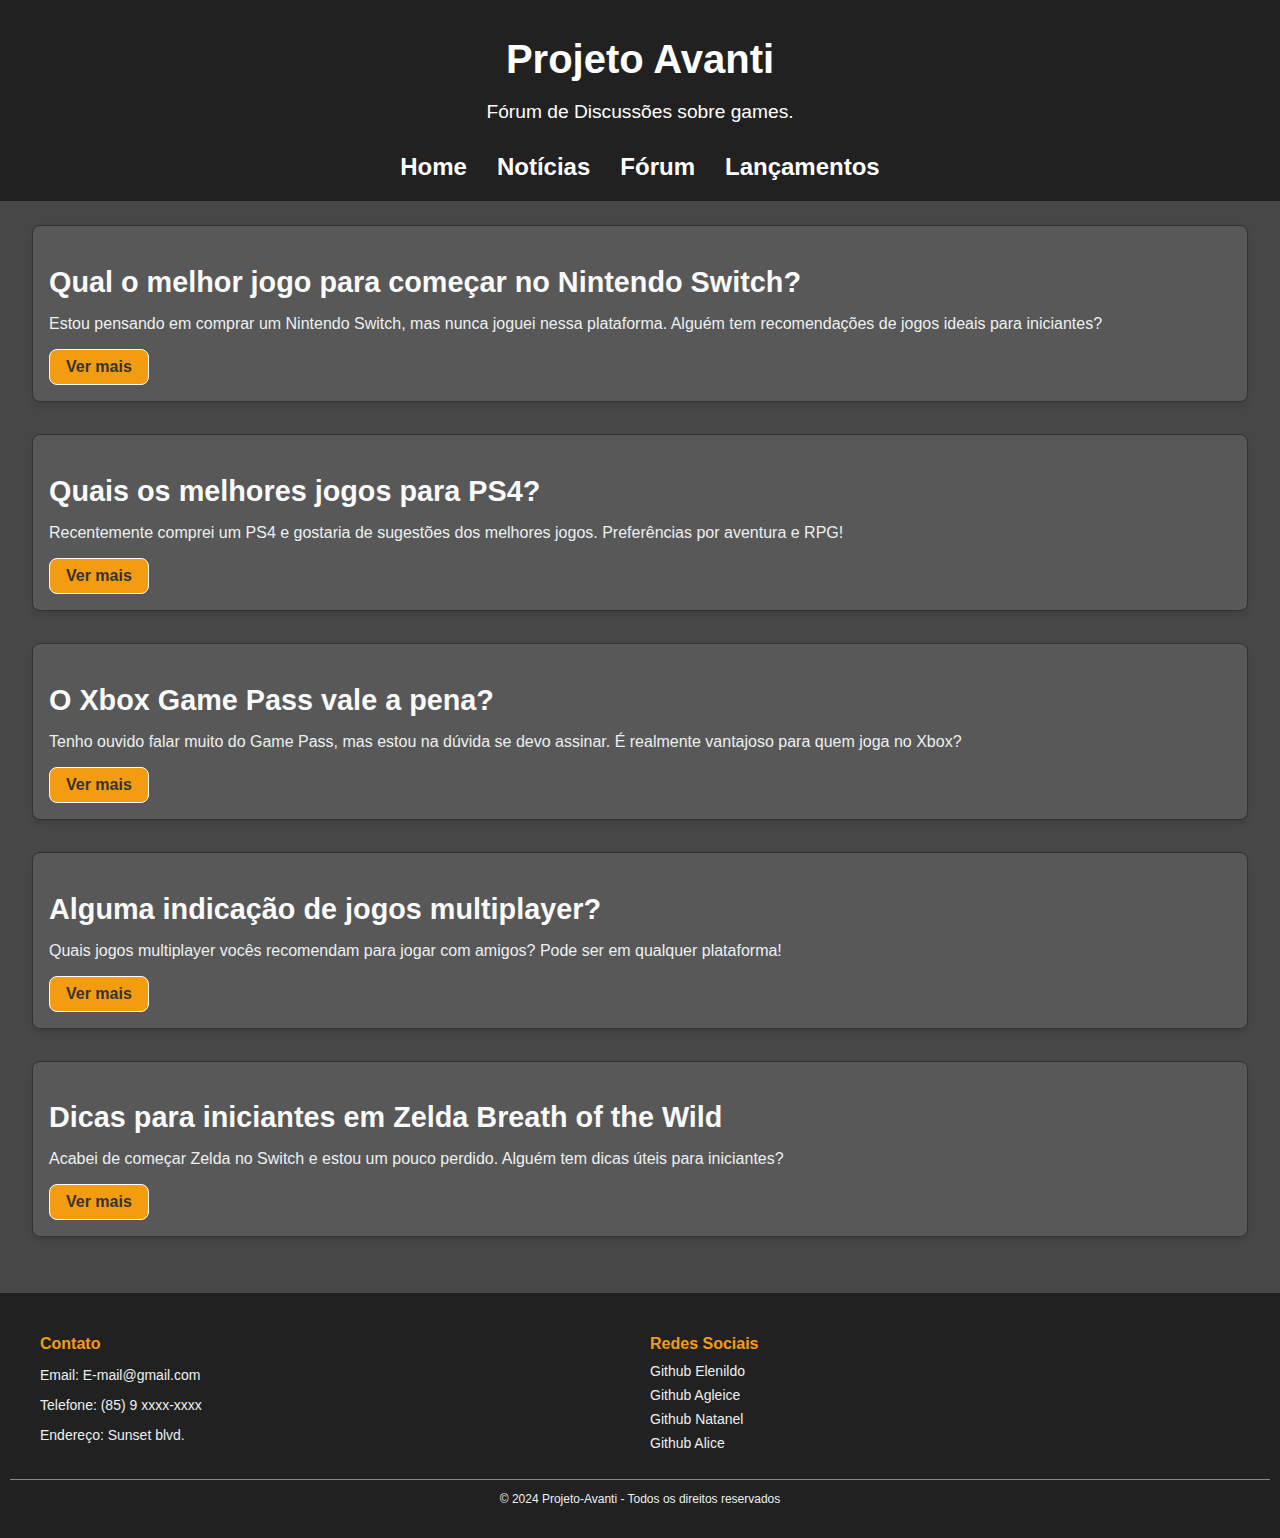
<file: Pages/ForumPage/index.html>
<!DOCTYPE html>
<html lang="pt-br">
  <head>
    <meta charset="UTF-8" />
    <meta name="viewport" content="width=device-width, initial-scale=1.0" />
    <title>Fórum de Jogos</title>
    <link rel="stylesheet" href="styles.css" />
  </head>

  <body>
    <header class="header" id="header">
      <h1>Projeto Avanti</h1>
      <p>Fórum de Discussões sobre games.</p>
      <nav class="main-nav">
        <ul>
          <li><a href="../../index.html">Home</a></li>
          <li><a href="../noticias/News.html">Notícias</a></li>
          <li><a href="../Lançamentos/ReleasesPage.html">Fórum</a></li>
          <li><a href="../noticias/News.html">Lançamentos</a></li>
        </ul>
      </nav>
    </header>

    <main>
      <article class="post">
        <h2>Qual o melhor jogo para começar no Nintendo Switch?</h2>
        <p>
          Estou pensando em comprar um Nintendo Switch, mas nunca joguei nessa
          plataforma. Alguém tem recomendações de jogos ideais para iniciantes?
        </p>
        <a href="" class="ver-mais">Ver mais</a>
      </article>

      <article class="post">
        <h2>Quais os melhores jogos para PS4?</h2>
        <p>
          Recentemente comprei um PS4 e gostaria de sugestões dos melhores
          jogos. Preferências por aventura e RPG!
        </p>
        <a href="" class="ver-mais">Ver mais</a>
      </article>

      <article class="post">
        <h2>O Xbox Game Pass vale a pena?</h2>
        <p>
          Tenho ouvido falar muito do Game Pass, mas estou na dúvida se devo
          assinar. É realmente vantajoso para quem joga no Xbox?
        </p>
        <a href="" class="ver-mais">Ver mais</a>
      </article>

      <article class="post">
        <h2>Alguma indicação de jogos multiplayer?</h2>
        <p>
          Quais jogos multiplayer vocês recomendam para jogar com amigos? Pode
          ser em qualquer plataforma!
        </p>
        <a href="" class="ver-mais">Ver mais</a>
      </article>

      <article class="post">
        <h2>Dicas para iniciantes em Zelda Breath of the Wild</h2>
        <p>
          Acabei de começar Zelda no Switch e estou um pouco perdido. Alguém tem
          dicas úteis para iniciantes?
        </p>
        <a href="" class="ver-mais">Ver mais</a>
      </article>
    </main>

    <footer class="site-footer" id="footer">
      <div class="footer-container">
        <!-- Contact -->
        <div class="footer-section contact-info">
          <h4>Contato</h4>
          <p>Email: E-mail@gmail.com</p>
          <p>Telefone: (85) 9 xxxx-xxxx</p>
          <p>Endereço: Sunset blvd.</p>
        </div>

        <!-- Github -->
        <div class="footer-section social-media">
          <h4>Redes Sociais</h4>
          <ul>
            <li>
              <a href="https://github.com/ElenildoFilho" target="_blank"
                >Github Elenildo</a
              >
            </li>
            <li>
              <a href="https://github.com/agleicesousa" target="_blank"
                >Github Agleice</a
              >
            </li>
            <li>
              <a href="https://github.com/Natanael135" target="_blank"
                >Github Natanel</a
              >
            </li>
            <li>
              <a href="https://github.com/lic3as" target="_blank"
                >Github Alice</a
              >
            </li>
          </ul>
        </div>
      </div>

      <div class="footer-bottom">
        <p>© 2024 Projeto-Avanti - Todos os direitos reservados</p>
      </div>
    </footer>
  </body>
</html>
</file>
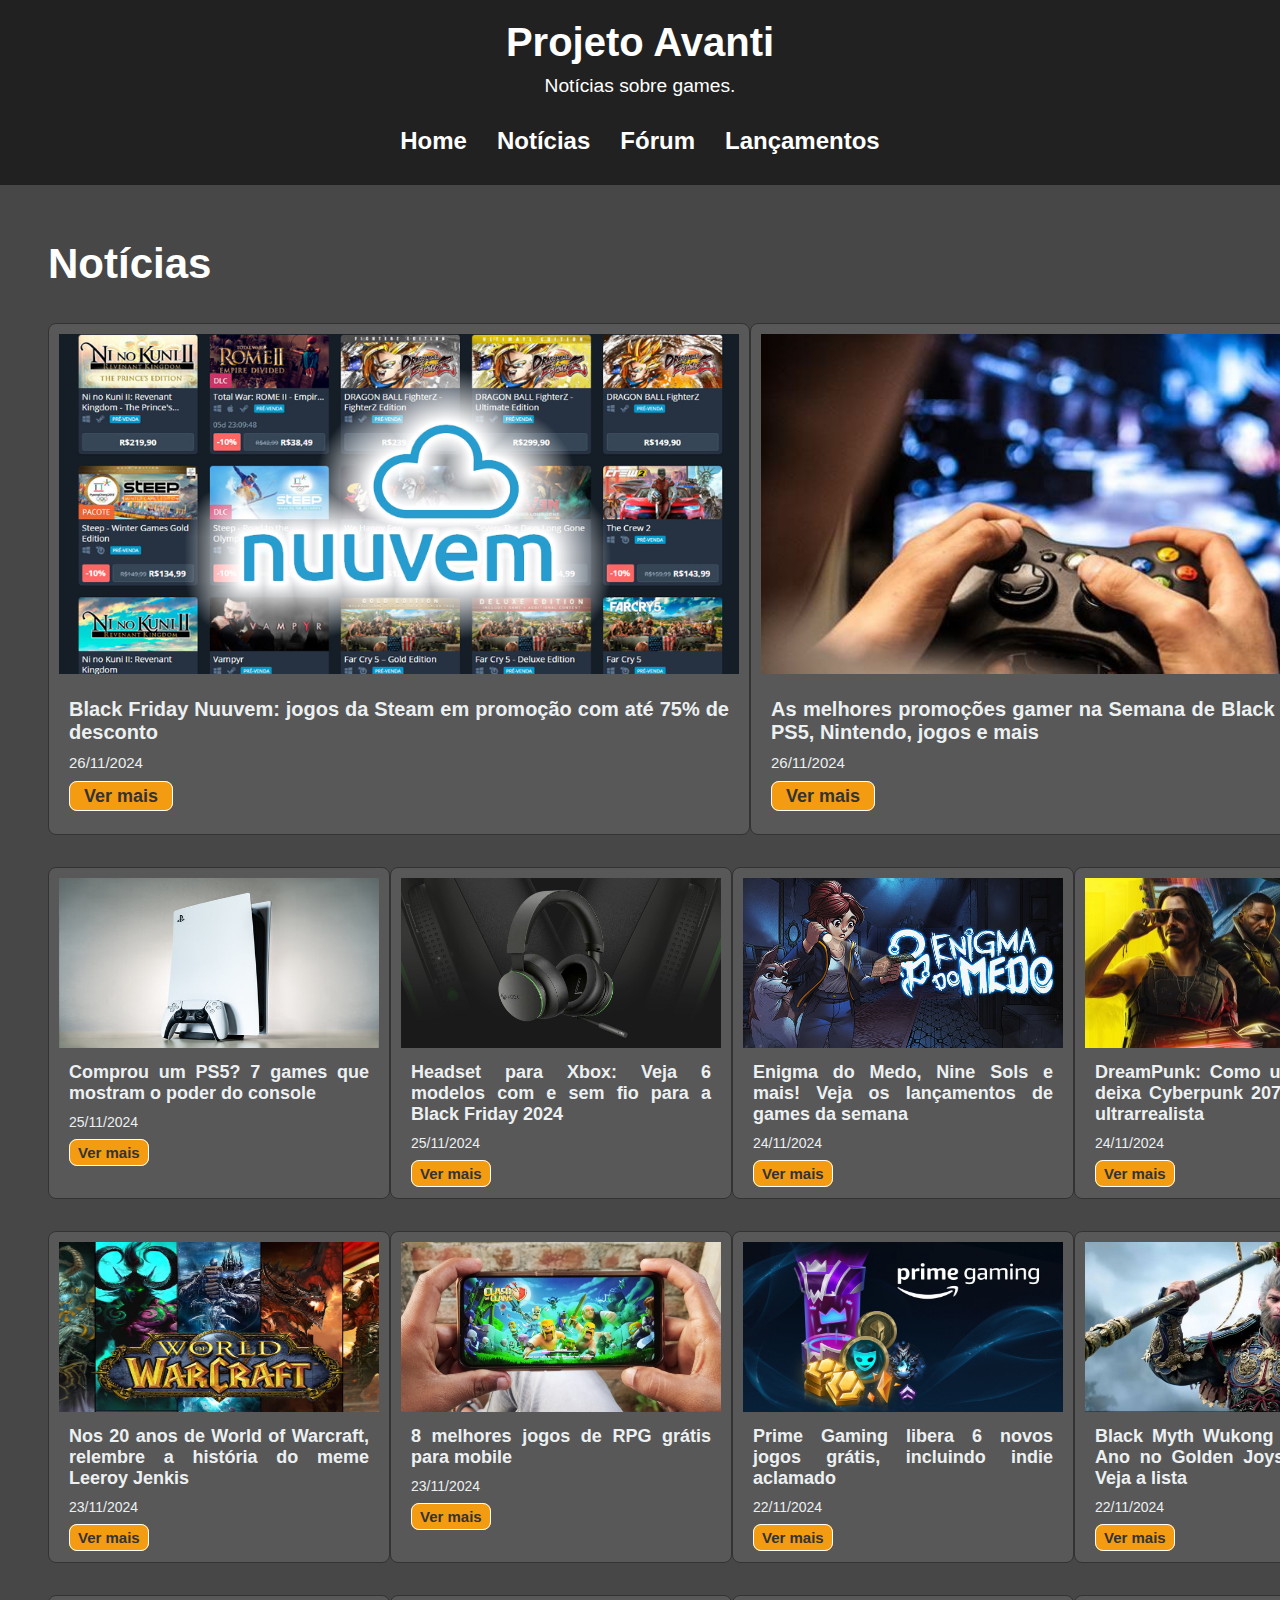
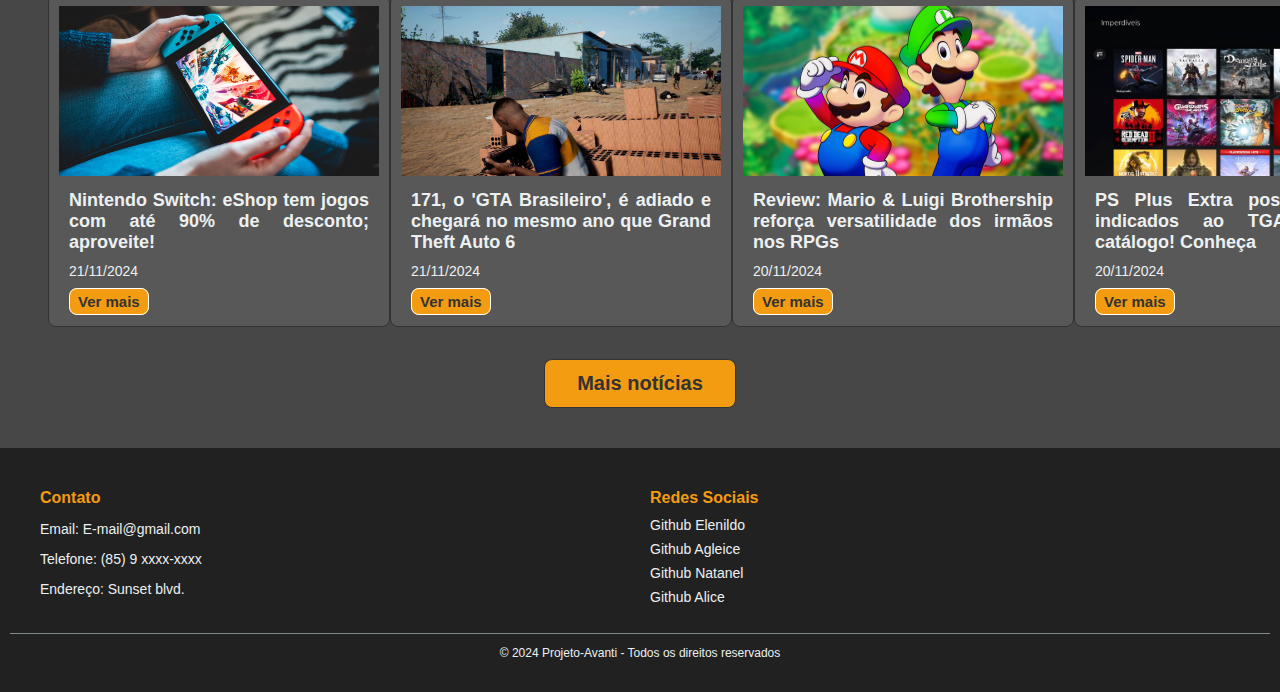
<file: Pages/noticias/News.html>
<!DOCTYPE html>
<html lang="pt-br">
<head>
    <meta charset="UTF-8">
    <meta name="viewport" content="width=device-width, initial-scale=1.0">
    <title>Notícias sobre Games</title>
    <link rel="stylesheet" href="style.css" />
</head>
<body>
    <header class="header" id="header">
      <h1>Projeto Avanti</h1>
      <p>Notícias sobre games.</p>
      <nav class="main-nav">
        <ul>
          <li><a href="">Home</a></li>
          <li><a href="#noticias">Notícias</a></li>
          <li><a href="../ForumPage/index.html">Fórum</a></li>
          <li><a href="../Lançamentos/ReleasesPage.html">Lançamentos</a></li>
        </ul>
      </nav>
    </header>
  
    <!-- Seção de Notícias -->
    <section id="news" class="noticias">
        <h2>Notícias</h2>
        <section class="grid-destaque">
            <div class="card-destaque">
                <img src="/Assets/image/news_nuuvem.jpg" alt="Nuuvem">
                <h3>Black Friday Nuuvem: jogos da Steam em promoção com até 75% de desconto</h3>
                <p>26/11/2024</p>
                <a href="https://www.tecmundo.com.br/voxel/500120-black-friday-nuuvem-jogos-da-steam-em-promocao-com-ate-75-de-desconto.htm" target="_blank">Ver mais</a>
            </div>
            <div class="card-destaque">
                <img src="/Assets/image/news_jogandoxbox.jpg" alt="Pessoa jogando no Xbox">
                <h3>As melhores promoções gamer na Semana de Black Friday Amazon: PS5, Nintendo, jogos e mais</h3>
                <p>26/11/2024</p>
                <a href="https://www.tecmundo.com.br/voxel/500115-as-melhores-promocoes-gamer-na-semana-de-black-friday-amazon-ps5-nintendo-jogos-e-mais.htm" target="_blank">Ver mais</a>
            </div>
        </section>
        <section class="grid-noticia">
            <div class="card-noticia">
                <img src="/Assets/image/news_ps5.jpg" alt="PlayStation 5">
                <h3>Comprou um PS5? 7 games que mostram o poder do console</h3>
                <p>25/11/2024</p>
                <a href="https://www.tecmundo.com.br/voxel/500110-comprou-um-ps5-7-games-que-mostram-o-poder-do-console.htm" target="_blank">Ver mais</a>
            </div>
            <div class="card-noticia">
                <img src="/Assets/image/news_headsetxbox.jpg" alt="Headset Xbox">
                <h3>Headset para Xbox: Veja 6 modelos com e sem fio para a Black Friday 2024</h3>
                <p>25/11/2024</p>
                <a href="https://www.tecmundo.com.br/voxel/500109-headset-para-xbox-veja-6-modelos-com-e-sem-fio-para-a-black-friday-2024.htm " target="_blank">Ver mais</a>
            </div>
            <div class="card-noticia">
                <img src="/Assets/image/news_enigma do medo.jpg" alt="Enigma do Medo">
                <h3>Enigma do Medo, Nine Sols e mais! Veja os lançamentos de games da semana</h3>
                <p>24/11/2024</p>
                <a href="https://www.tecmundo.com.br/voxel/500095-enigma-do-medo-nine-sols-e-mais-veja-os-lancamentos-de-games-da-semana.htm" target="_blank">Ver mais</a>
            </div>
            <div class="card-noticia">
                <img src="/Assets/image/news_cyberpunk.jpg" alt="Cyberpunk 2077">
                <h3>DreamPunk: Como usar mod que deixa Cyberpunk 2077 com visual ultrarrealista</h3>
                <p>24/11/2024</p>
                <a href="https://www.tecmundo.com.br/voxel/500101-dreampunk-como-usar-mod-que-deixa-cyberpunk-2077-com-visual-ultrarrealista.htm" target="_blank">Ver mais</a>
            </div>
            <div class="card-noticia">
                <img src="/Assets/image/news_worldofwarcraft.jpg" alt="World of Warcraft">
                <h3>Nos 20 anos de World of Warcraft, relembre a história do meme Leeroy Jenkis</h3>
                <p>23/11/2024</p>
                <a href="https://www.tecmundo.com.br/voxel/500092-nos-20-anos-de-world-of-warcraft-relembre-a-historia-do-meme-leeroy-jenkis.htm" target="_blank">Ver mais</a>
            </div>
            <div class="card-noticia">
                <img src="/Assets/image/news_mobile.jpg" alt="Jogos mobile">
                <h3>8 melhores jogos de RPG grátis para mobile</h3>
                <p>23/11/2024</p>
                <a href="https://www.tecmundo.com.br/voxel/500087-8-melhores-jogos-de-rpg-gratis-para-mobile.htm" target="_blank">Ver mais</a>
            </div>
            <div class="card-noticia">
                <img src="/Assets/image/news_primegaming.jpg" alt="Prime Gaming">
                <h3>Prime Gaming libera 6 novos jogos grátis, incluindo indie aclamado</h3>
                <p>22/11/2024</p>
                <a href="https://www.tecmundo.com.br/voxel/500098-prime-gaming-libera-6-novos-jogos-gratis-incluindo-indie-aclamado.htm" target="_blank">Ver mais</a>
            </div>
            <div class="card-noticia">
                <img src="/Assets/image/news_blackmyth.jpg" alt="Black Myth Wukong">
                <h3>Black Myth Wukong é o Jogo do Ano no Golden Joystick Awards! Veja a lista</h3>
                <p>22/11/2024</p>
                <a href="https://www.tecmundo.com.br/voxel/500089-black-myth-wukong-e-o-jogo-do-ano-no-golden-joystick-awards-veja-a-lista.htm" target="_blank">Ver mais</a>
            </div>
            <div class="card-noticia">
                <img src="/Assets/image/news_nintendo.png" alt="Nintendo Switch">
                <h3>Nintendo Switch: eShop tem jogos com até 90% de desconto; aproveite!</h3>
                <p>21/11/2024</p>
                <a href="https://www.tecmundo.com.br/voxel/500085-nintendo-switch-eshop-tem-jogos-com-ate-90-de-desconto-aproveite.htm" target="_blank">Ver mais</a>
            </div>
            <div class="card-noticia">
                <img src="/Assets/image/news_gtabrasileiro.jpg" alt="171, GTA Brasileiro">
                <h3>171, o 'GTA Brasileiro', é adiado e chegará no mesmo ano que Grand Theft Auto 6</h3>
                <p>21/11/2024</p>
                <a href="https://www.tecmundo.com.br/voxel/500083-171-o-gta-brasileiro-e-adiado-e-chegara-no-mesmo-ano-que-grand-theft-auto-6.htm" target="_blank">Ver mais</a>
            </div>
            <div class="card-noticia">
                <img src="/Assets/image/news_marioeluigi.jpg" alt="Mario e Luigi">
                <h3>Review: Mario & Luigi Brothership reforça versatilidade dos irmãos nos RPGs</h3>
                <p>20/11/2024</p>
                <a href="https://www.tecmundo.com.br/voxel/500064-review-mario-luigi-brothership-reforca-versatilidade-dos-irmaos-nos-rpgs.htm" target="_blank">Ver mais</a>
            </div>
            <div class="card-noticia">
                <img src="/Assets/image/news_psplus.jpeg" alt="PS Plus Extra">
                <h3>PS Plus Extra possui 3 jogos indicados ao TGA 2024 no catálogo! Conheça</h3>
                <p>20/11/2024</p>
                <a href="https://www.tecmundo.com.br/voxel/500071-ps-plus-extra-possui-3-jogos-indicados-ao-tga-2024-no-catalogo-conheca.htm" target="_blank">Ver mais</a>
            </div>
        </section>
        <div class="btn-mais">
            <a href="https://www.tecmundo.com.br/voxel/noticias" target="_blank">Mais notícias</a> 
        </div>
        
    </section>

    <footer class="site-footer" id="footer">
        <div class="footer-container">
            <!-- Contact -->
            <div class="footer-section contact-info">
                <h4>Contato</h4>
                <p>Email: E-mail@gmail.com</p>
                <p>Telefone: (85) 9 xxxx-xxxx</p>
                <p>Endereço: Sunset blvd.</p>
            </div>
    
            <!-- Github -->
            <div class="footer-section social-media">
                <h4>Redes Sociais</h4>
                <ul>
                    <li><a href="https://github.com/ElenildoFilho" target="_blank">Github Elenildo</a></li>
                    <li><a href="https://github.com/agleicesousa" target="_blank">Github Agleice</a></li>
                    <li><a href="https://github.com/Natanael135" target="_blank">Github Natanel</a></li>
                    <li><a href="https://github.com/lic3as" target="_blank">Github Alice</a></li>
                </ul>
            </div>
        </div>
    
        <div class="footer-bottom">
            <p>© 2024 Projeto-Avanti - Todos os direitos reservados</p>
        </div>
    </footer>
</body>
</html>
</file>
<file: Pages/ForumPage/styles.css>
html {
  scroll-behavior: smooth;
}
body {
  font-family: Arial, sans-serif;
  margin: 0;
  padding: 0;
  background-color: #474747;
}

/* Estilo do Header */
.header {
  text-align: center;
  padding: 10px 0;
  background-color: rgb(33, 33, 33);
  color: #fff;
}

.header h1 {
  font-size: 2.5rem;
  margin-bottom: 10px;
}

.header p {
  font-size: 1.2rem;
  margin-bottom: 20px;
}

/* Estilo do menu de navegação */
.main-nav {
  display: flex;
  justify-content: center;
  padding: 0;
  margin: 0;
  background-color: rgb(33, 33, 33);
  padding: 10px;
}

.main-nav ul {
  list-style: none;
  padding: 0;
  margin: 0;
  display: flex;
}

.main-nav li {
  margin: 0 15px;
}

.main-nav a {
  text-decoration: none;
  color: #ffffff;
  font-size: 1.5rem;
  font-weight: bold;
  transition: color 0.3s ease;
}

.main-nav a:hover {
  color: #f39c12;
}

main {
  padding: 1.5rem 2rem;
}

.post {
  background-color: #585858;
  border: solid 1px #333333;
  border-radius: 0.5rem;
  margin-bottom: 2rem;
  padding: 1rem;
  box-shadow: 0 4px 6px rgba(0, 0, 0, 0.1);
}

.post h2 {
  color: #fafafa;
  font-size: 1.8rem;
  margin-bottom: 0.5rem;
}

.post p {
  color: #ecf0f1;
  margin-bottom: 1rem;
}

.post .ver-mais {
  display: inline-block;
  text-decoration: none;
  color: #333333;
  background-color: #f39c12;
  border: solid 1.5px #ffffff;
  border-radius: 0.5rem;
  padding: 8px 16px;
  font-weight: 600;
  transition: background-color 0.3s ease, color 0.3s ease;
}

.post .ver-mais:hover {
  background-color: #ffffff;
  color: #333333;
}

/* Footer */
.site-footer {
  background-color: rgb(33, 33, 33);
  color: #ecf0f1;
  padding: 20px 10px;
  font-family: Arial, sans-serif;
  font-size: 14px;
}

.footer-container {
  display: flex;
  flex-wrap: wrap;
  justify-content: space-between;
  gap: 20px;
  max-width: 1200px;
  margin: 0 auto;
}

.footer-section {
  flex: 1 1 calc(33.333% - 20px);
  min-width: 200px;
}

.footer-section h4 {
  margin-bottom: 10px;
  font-size: 16px;
  color: #f39c12;
}

.footer-section ul {
  list-style: none;
  padding: 0;
  margin: 0;
}

.footer-section ul li {
  margin-bottom: 8px;
}

.footer-section ul li a {
  color: #ecf0f1;
  text-decoration: none;
}

.footer-section ul li a:hover {
  text-decoration: underline;
}

.footer-bottom {
  text-align: center;
  margin-top: 20px;
  font-size: 12px;
  border-top: 1px solid #7f8c8d;
  padding-top: 10;
}

.footer-section a {
  color: #ecf0f1;
  text-decoration: none;
}

.footer-section a:hover {
  color: #f39c12;
}
</file>
<file: Pages/noticias/style.css>
html {
    scroll-behavior: smooth;
}
  
/* Configurações gerais */
body {
    font-family: Arial, sans-serif;
    margin: 0;
    padding: 0;
    background-color: #474747;
    color: #333;
}
  
header {
    text-align: center;
    background-color: rgb(33, 33, 33);
    color: white;
    padding: 20px;
}
  
header h1 {
    font-size: 3em;
    margin: 0;
}
  
header p {
    margin: 10px 0;
}
  
/* Estilo do Header */
.header {
    text-align: center; 
    padding: 20px;
}
  
.header h1 {
    font-size: 2.5rem;
    margin-bottom: 10px;
}
  
.header p {
    font-size: 1.2rem;
    margin-bottom: 20px;
}
  
/* Estilo do menu de navegação */
.main-nav {
    display: flex;
    justify-content: center;
    padding: 0;
    margin: 0;
    background-color: rgb(33, 33, 33);
    padding: 10px;
}
  
.main-nav ul {
    list-style: none;
    padding: 0;
    margin: 0;
    display: flex;
}
  
.main-nav li {
    margin: 0 15px;
}
  
.main-nav a {
    text-decoration: none;
    color: #ffffff;
    font-size: 1.5rem;
    font-weight: bold;
    transition: color 0.3s ease;
}
  
.main-nav a:hover {
    color: #f39c12;
}

/* Seção das Notícias */
.noticias {
    padding-inline: 48px;
    padding-block: 20px;
}

.noticias h2 {
    color: #ffffff;
    font-size: 42px;
    font-weight: 700;
}

.grid-destaque {
    display: grid;
    grid-template-columns: 2fr 2fr;
    margin-bottom: 32px;
}

.card-destaque{
    width: 700px;
    height: 510px;
    background-color: #585858;
    border: solid 1px #333333;
    border-radius: .5rem;

    & h3 { 
        color: #ecf0f1;
        font-size: 20px;
        margin-top: 20px;
        margin-bottom: 10px;
        margin-inline: 20px;
        text-align: justify;
    }

    & p {
        color: #ecf0f1;
        font-size: 15px;
        margin-top: 8px;
        margin-inline: 20px;
        text-align: left;
    }

    & img {
        margin-left: 10px;
        margin-top: 10px;
        width: 680px;
        height: 340px;
    }

    & a {
        color: #333333;
        font-weight: 600;
        text-decoration: none;
        border: solid 1.5px #ffffff;
        border-radius: .5rem;
        background-color: #f39c12;
        padding-block: 4px;
        padding-inline: 14px;
        font-size: 18px;
        margin-top: 8px;
        margin-inline: 20px;
        text-align: left;
    }

    & a:hover {
        background-color: #ffffff;
        transition: background-color 1s ease;

    }
}

.card-destaque:hover {
    outline: solid 2px #a0a0a0;
    border-radius: .5rem;
}

.grid-noticia {
    display: grid;
    grid-template-columns: 1fr 1fr 1fr 1fr;
}

.card-noticia {
    width: 340px;
    height: 330px;
    background-color: #585858;
    border: solid 1px #333333;
    border-radius: .5rem;
    margin-bottom: 32px;

    & h3 { 
        color: #ecf0f1;
        font-size: 18px;
        margin-top: 10px;
        margin-inline: 20px;
        margin-bottom: 10px;
        text-align: justify;
    }

    & p {
        color: #ecf0f1;
        font-size: 14px;
        margin-top: 5px;
        margin-inline: 20px;
        text-align: left;
    }

    & img {
        margin-left: 10px;
        margin-top: 10px;
        width: 320px;
        height: 170px;
    }

    & a {
        color: #333333;
        font-weight: 600;
        text-decoration: none;
        border: solid 1.5px #ffffff;
        border-radius: .5rem;
        background-color: #f39c12;
        padding-block: 4px;
        padding-inline: 8px;
        font-size: 15px;
        margin-top: 8px;
        margin-inline: 20px;
        text-align: left;
    }

    & a:hover {
        background-color: #ffffff;
        transition: background-color 1s ease;

    }
}

.card-noticia:hover {
    color: #333333;
    outline: solid 2px #a0a0a0;
    border-radius: .5rem;
}

.btn-mais {
    display: flex;
    flex-direction: row;
    justify-content: center;
    align-items: center;
    margin-bottom: 20px;
}

.btn-mais a {
    color: #333333;
    font-weight: 600;
    text-decoration: none;
    border: solid 1.5px #333333;
    border-radius: .5rem;
    background-color: #f39c12;
    padding-block: 12px;
    padding-inline: 32px;
    font-size: 20px;
    text-align: center;
}

.btn-mais a:hover{
    color: #ffffff;
    transition: color 1s ease;
}

/* Footer */
.site-footer {
    background-color: rgb(33, 33, 33);
    color: #ecf0f1;
    padding: 20px 10px;
    font-family: Arial, sans-serif;
    font-size: 14px;
}
  
.footer-container {
    display: flex;
    flex-wrap: wrap;
    justify-content: space-between;
    gap: 20px;
    max-width: 1200px;
    margin: 0 auto;
}
  
.footer-section {
    flex: 1 1 calc(33.333% - 20px);
    min-width: 200px;
}
  
.footer-section h4 {
    margin-bottom: 10px;
    font-size: 16px;
    color: #f39c12;
}
  
.footer-section ul {
    list-style: none;
    padding: 0;
    margin: 0;
}
  
.footer-section ul li {
    margin-bottom: 8px;
}
  
.footer-section ul li a {
    color: #ecf0f1;
    text-decoration: none;
}
  
.footer-section ul li a:hover {
    text-decoration: underline;
}
  
.footer-bottom {
    text-align: center;
    margin-top: 20px;
    font-size: 12px;
    border-top: 1px solid #7f8c8d;
    padding-top: 10;
}
  
.footer-section a {
    color: #ecf0f1;
    text-decoration: none;
}
  
.footer-section a:hover {
    color: #f39c12;
}
</file>
